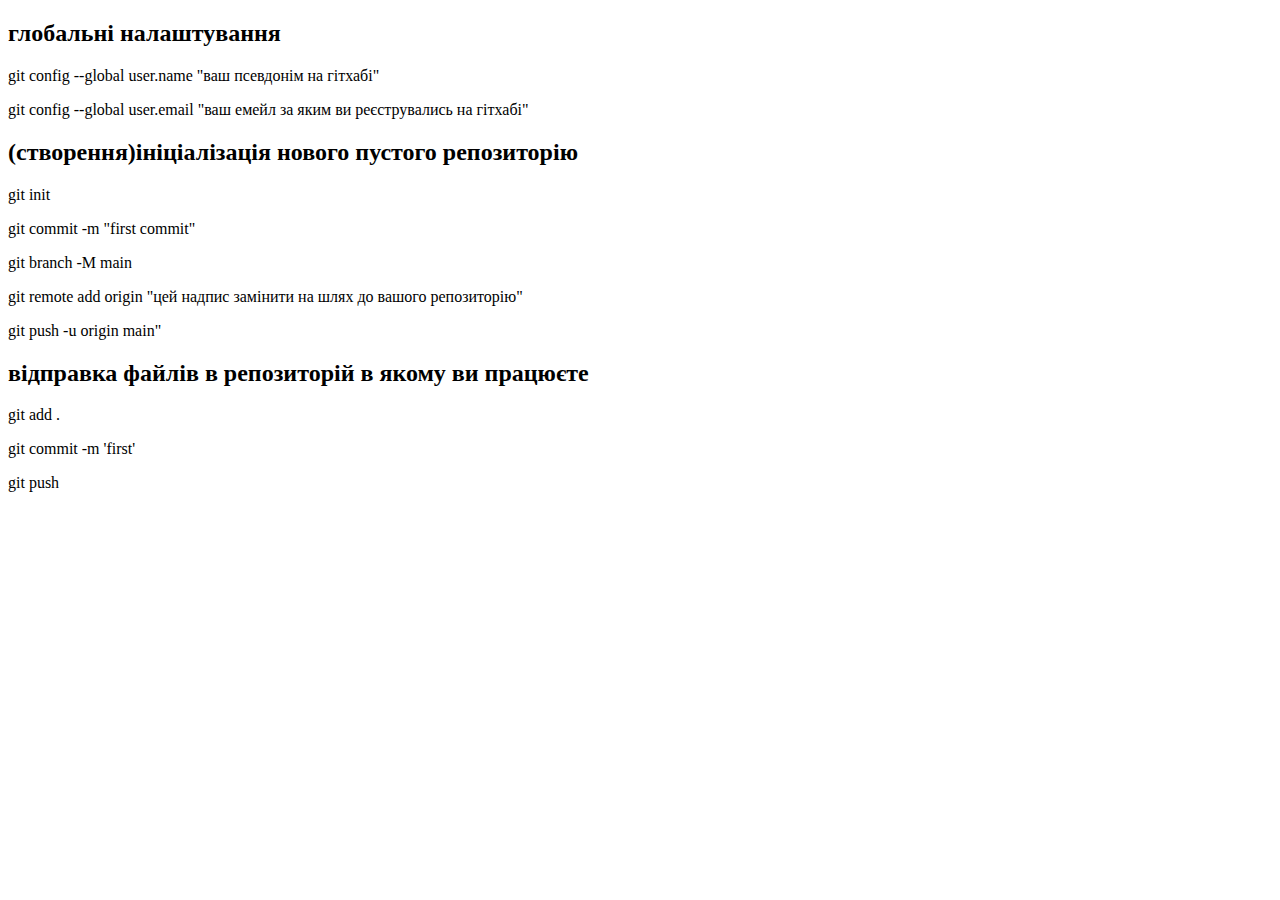
<file: htmlka.html>
<!DOCTYPE html>
<html lang="en">
  <head>
    <meta charset="UTF-8" />
    <meta http-equiv="X-UA-Compatible" content="IE=edge" />
    <meta name="viewport" content="width=device-width, initial-scale=1.0" />
    <title>Document</title>
  </head>
  <body>
    <h2>глобальні налаштування</h2>
    <p>git config --global user.name "ваш псевдонім на гітхабі"</p>
    <p>git config --global user.email "ваш емейл за яким ви реєструвались на гітхабі"</p>
    <h2>(створення)ініціалізація нового пустого репозиторію</h2>
    <p>git init</p>
    <p>git commit -m "first commit"</p>
    <p>git branch -M main</p>
    <p>git remote add origin "цей надпис замінити на шлях до вашого репозиторію"</p>
    <p>git push -u origin main"</p>
    <h2>відправка файлів в репозиторій в якому ви працюєте</h2>
    <p>git add .</p>
    <p>git commit -m 'first'</p>
    <p>git push</p>
  </body>
</html>
</file>
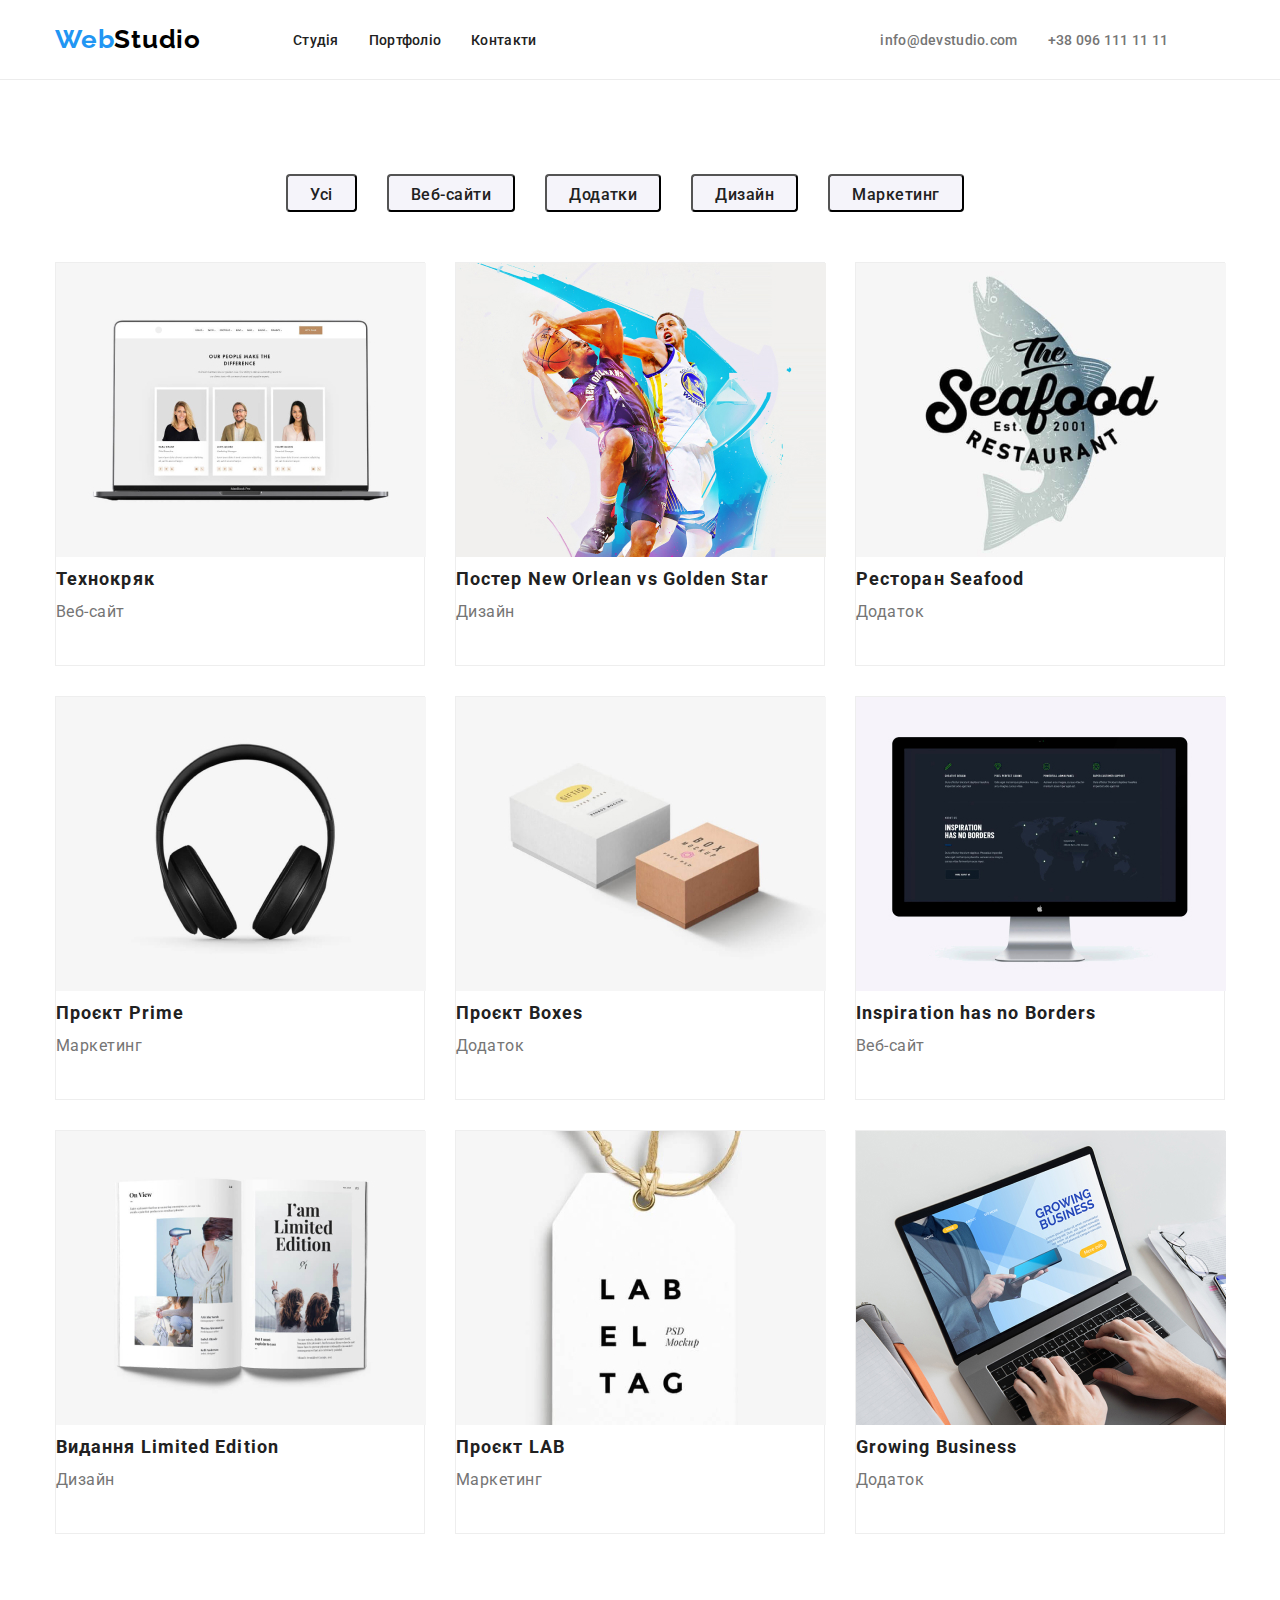
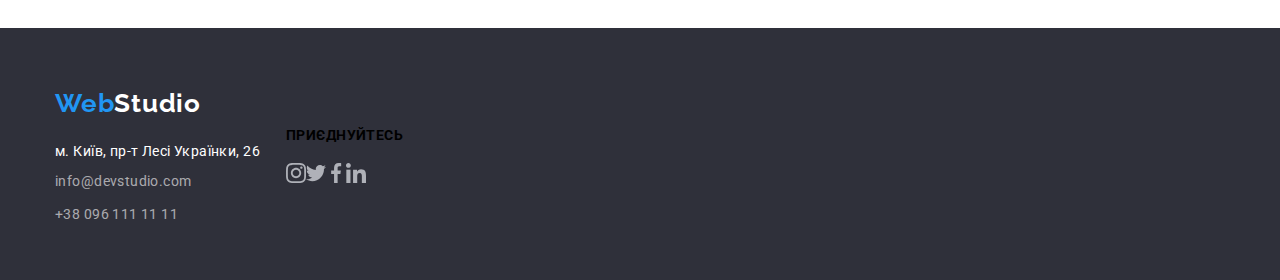
<file: index2.html>
<!DOCTYPE html>
<html lang="en">
  <head>
    <meta charset="UTF-8" />
    <meta name="viewport" content="width=device-width, initial-scale=1.0" />
    <link rel="stylesheet" href="style2.css" />
    <!-- Railway 700px -->
    <link
      href="https://fonts.googleapis.com/css2?family=Raleway:wght@700&display=swap"
      rel="stylesheet"
    />
    <!-- Roboto 400 -->
    <link href="https://fonts.googleapis.com/css2?family=Roboto&display=swap" rel="stylesheet" />
    <!-- Roboto 500 -->
    <link
      href="https://fonts.googleapis.com/css2?family=Roboto:wght@500&display=swap"
      rel="stylesheet"
    />
    <!-- Roboto 700 -->
    <link
      href="https://fonts.googleapis.com/css2?family=Roboto:wght@700&display=swap"
      rel="stylesheet"
    />
    <!-- Roboto 900 -->
    <link
      href="https://fonts.googleapis.com/css2?family=Roboto:wght@900&display=swap"
      rel="stylesheet"
    />
    <title>Семантика2</title>
  </head>
  <header>
    <section class="sectionheader">
      <h2></h2>

      <div class="container flexdivheader">
        <!-- логотип -->
        <a class="logo1header" href=""><span class="spanlogo">Web</span>Studio</a>
        <!-- блок навігації -->
        <nav class="nav">
          <!-- список навігаційних елементів -->
          <ul class="ulrow">
            <li class="ulrow-item"><a class="nav-studio ulrow-li" href="#studio">Студія</a></li>
            <li class="ulrow-item">
              <a class="nav-portfolio ulrow-li" href="#porfolio">Портфоліо</a>
            </li>
            <li class="ulrow-item"><a class="nav-contacts ulrow-li" href="#team">Контакти</a></li>
          </ul>
        </nav>
        <!-- список контактів -->
        <ul class="ulrowdet">
          <li class="lipp">
            <a class="infa" href="mailto:info@devstudio.com">info@devstudio.com</a>
          </li>
          <li class="lipp"><a class="infa" href="tel:380961111111">+38 096 111 11 11</a></li>
        </ul>
      </div>
    </section>
  </header>
  <body>
    <main>
      <section class="sectionnavbuttons">
        <div class="container">
          <h2></h2>
          <nav class="navbuttons">
            <ul class="ul-nav-buttons">
              <li>
                <button class="button marbut"><span class="text-button">Усі</span></button>
              </li>
              <li>
                <button class="button marbut"><span class="text-button">Веб-сайти</span></button>
              </li>
              <li>
                <button class="button marbut"><span class="text-button">Додатки</span></button>
              </li>
              <li>
                <button class="button marbut"><span class="text-button">Дизайн</span></button>
              </li>
              <li>
                <button class="button marbut"><span class="text-button">Маркетинг</span></button>
              </li>
            </ul>
          </nav>
        </div>
      </section>
      <section class="listachievements">
        <h2></h2>
        <div class="container griddiv">
          <li class="listachievitem">
            <img class="Imgachiev" href="" src="./images2/img11.jpg" alt="" />
            <h3 class="title">Технокряк</h3>
            <p class="titletext">Веб-сайт</p>
          </li>
          <li class="listachievitem">
            <img class="Imgachiev" href="" src="./images2/img12.jpg" alt="" />
            <h3 class="title">Постер New Orlean vs Golden Star</h3>
            <p class="titletext">Дизайн</p>
          </li>
          <li class="listachievitem">
            <img class="Imgachiev" href="" src="./images2/img13.jpg" alt="" />
            <h3 class="title">Ресторан Seafood</h3>
            <p class="titletext">Додаток</p>
          </li>
          <li class="listachievitem">
            <img class="Imgachiev" href="" src="./images2/img14.jpg" alt="" />
            <h3 class="title">Проєкт Prime</h3>
            <p class="titletext">Маркетинг</p>
          </li>
          <li class="listachievitem">
            <img class="Imgachiev" href="" src="./images2/img15.jpg" alt="" />
            <h3 class="title">Проєкт Boxes</h3>
            <p class="titletext">Додаток</p>
          </li>
          <li class="listachievitem">
            <img class="Imgachiev" href="" src="./images2/img16.jpg" alt="" />
            <h3 class="title">Inspiration has no Borders</h3>
            <p class="titletext">Веб-сайт</p>
          </li>
          <li class="listachievitem">
            <img class="Imgachiev" href="" src="./images2/img17.jpg" alt="" />
            <h3 class="title">Видання Limited Edition</h3>
            <p class="titletext">Дизайн</p>
          </li>
          <li class="listachievitem">
            <img class="Imgachiev" href="" src="./images2/img18.jpg" alt="" />
            <h3 class="title">Проєкт LAB</h3>
            <p class="titletext">Маркетинг</p>
          </li>
          <li class="listachievitem">
            <img class="Imgachiev" href="" src="./images2/img19.jpg" alt="" />
            <h3 class="title">Growing Business</h3>
            <p class="titletext">Додаток</p>
          </li>
        </div>
      </section>
    </main>
    <footer id="footer">
      <div class="container">
        <ul class="footer-section-flex">
          <li>
            <section>
              <h2></h2>
              <a class="logo2footer" href=""><span class="spanlogo">Web</span>Studio</a>
              <address class="adress">
                <p>м. Київ, пр-т Лесі Українки, 26</p>
              </address>
              <ul>
                <li class="liemailfooter">
                  <a class="emailFooter" href="mailto:info@devstudio.com">info@devstudio.com</a>
                </li>
                <li class="litelfooter">
                  <a class="telFooter" href="tel:380961111111">+38 096 111 11 11</a>
                </li>
              </ul>
            </section>
          </li>
          <li>
            <section class="footer-section2">
              <h2></h2>
              <p class="p-list2footer">приєднуйтесь</p>
              <ul class="icon-ul-footer">
                <li class="icon-li-footer">
                  <img class="icon-img" src="./images3/Iconinstagram.svg" alt="" />
                </li>
                <li class="icon-li-footer">
                  <img class="icon-img" src="./images3/Icontwitter.svg" alt="" />
                </li>
                <li class="icon-li-footer">
                  <img class="icon-img" src="./images3/Iconfacebook.svg" alt="" />
                </li>
                <li class="icon-li-footer">
                  <img class="icon-img" src="./images3/Iconlincedin.svg" alt="" />
                </li>
              </ul>
            </section>
          </li>
        </ul>
      </div>
    </footer>
  </body>
</html>
</file>
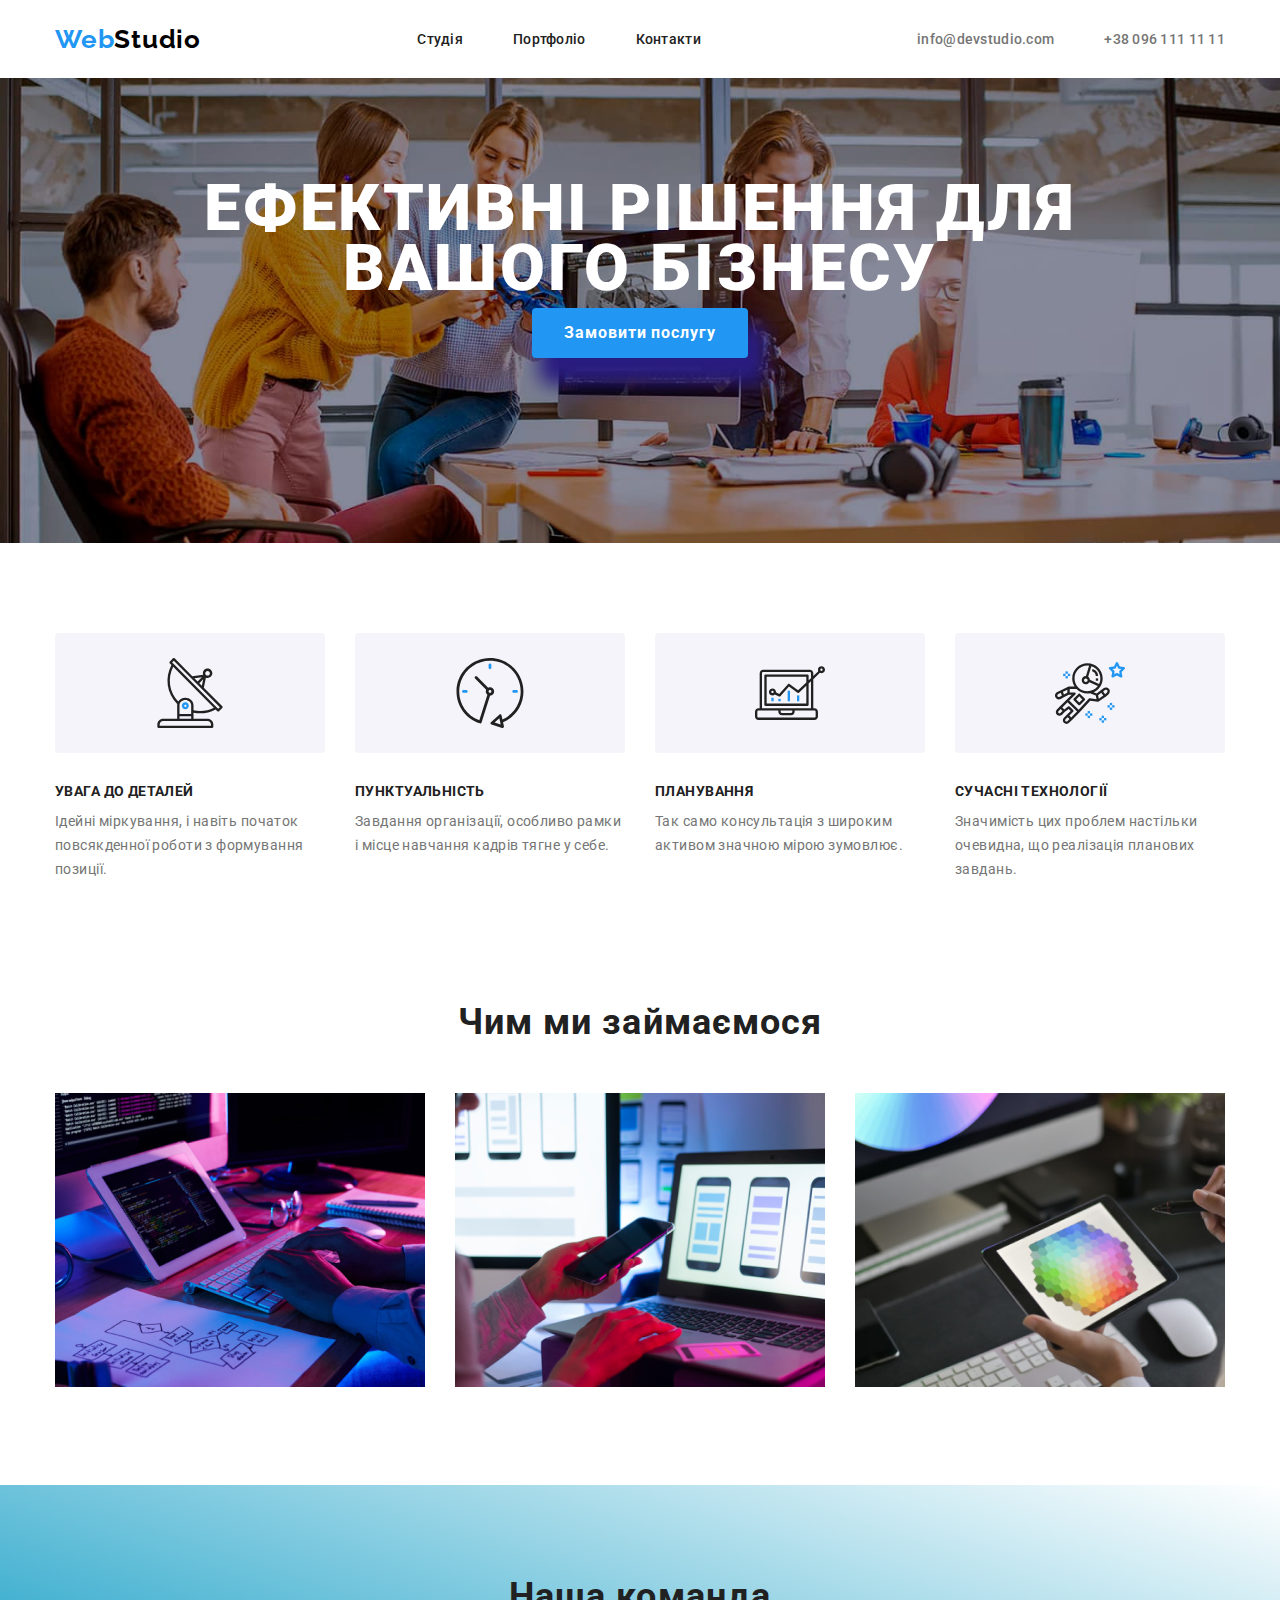
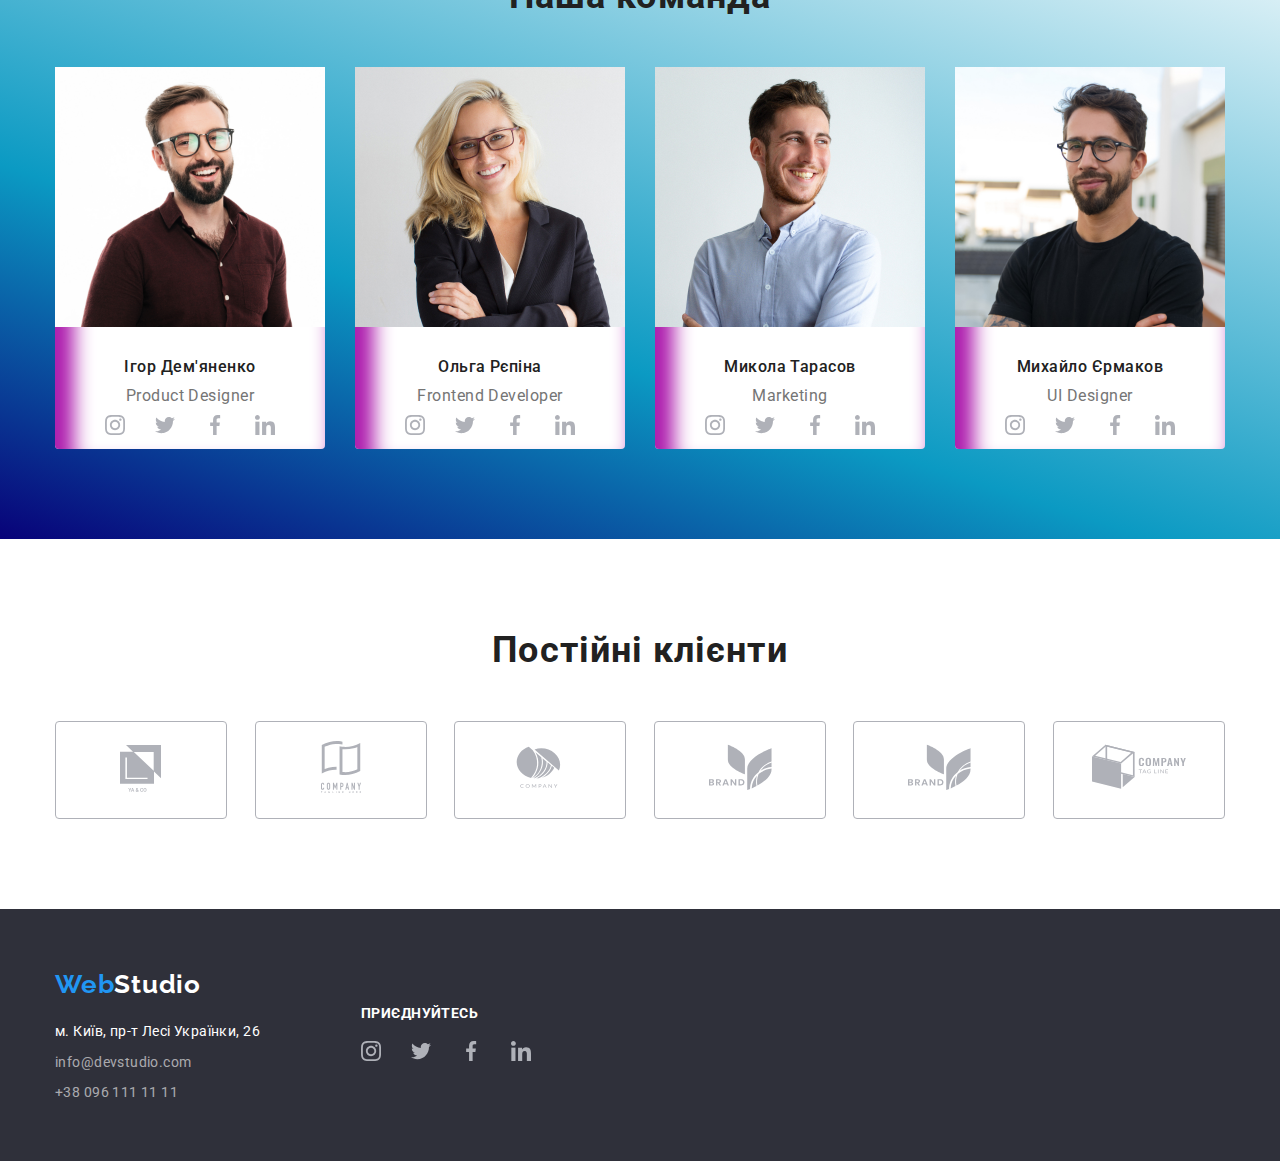
<file: index3.html>
<!DOCTYPE html>
<html lang="en">
  <head>
    <meta charset="UTF-8" />
    <meta name="viewport" content="width=device-width, initial-scale=1.0" />
    <title>Document</title>
    <!-- Railway 700px -->
    <link
      href="https://fonts.googleapis.com/css2?family=Raleway:wght@700&display=swap"
      rel="stylesheet"
    />
    <!-- Roboto 400 -->
    <link href="https://fonts.googleapis.com/css2?family=Roboto&display=swap" rel="stylesheet" />
    <!-- Roboto 500 -->
    <link
      href="https://fonts.googleapis.com/css2?family=Roboto:wght@500&display=swap"
      rel="stylesheet"
    />
    <!-- Roboto 700 -->
    <link
      href="https://fonts.googleapis.com/css2?family=Roboto:wght@700&display=swap"
      rel="stylesheet"
    />
    <!-- Roboto 900 -->
    <link
      href="https://fonts.googleapis.com/css2?family=Roboto:wght@900&display=swap"
      rel="stylesheet"
    />
    <link rel="stylesheet" href="./style3.css" />
  </head>
  <body>
    <header>
      <div class="container container-header-flex">
        <a href="" class="logo"><span class="text-logo-WEB">Web</span>Studio </a>
        <nav class="nav">
          <ul class="ul-nav">
            <li class="nav-li"><a href="">Студія</a></li>
            <li class="nav-li"><a href="./index2.html">Портфоліо</a></li>
            <li class="nav-li"><a href=""> Контакти</a></li>
          </ul>
        </nav>
        <ul class="telAndEmail-header">
          <!--переставити клас в посилання, щоб працювала зміна кольору -->
          <li class="telAndEmail-header-item tel">
            <a href="mailto:info@devstudio.com">info@devstudio.com</a>
          </li>
          <li class="telAndEmail-header-item email">
            <a href="tel:380961111111">+38 096 111 11 11</a>
          </li>
        </ul>
      </div>
    </header>
    <main>
      <section class="hero-section">
        <div class="container">
          <h2 class="h3-hero">Ефективні рішення для вашого бізнесу</h2>
          <button class="hero-button">
            <span class="hero-button-text">Замовити послугу</span>
          </button>
        </div>
      </section>
      <section class="special-section">
        <h2></h2>
        <div class="container">
          <ul class="ul-special">
            <li class="li-special antena">
              <h3 class="special-header">УВАГА ДО ДЕТАЛЕЙ</h3>
              <p class="special-text">
                Ідейні міркування, і навіть початок повсякденної роботи з формування позиції.
              </p>
            </li>
            <li class="li-special clock">
              <h3 class="special-header">ПУНКТУАЛЬНІСТЬ</h3>
              <p class="special-text">
                Завдання організації, особливо рамки і місце навчання кадрів тягне у себе.
              </p>
            </li>
            <li class="li-special computer">
              <h3 class="special-header">ПЛАНУВАННЯ</h3>
              <p class="special-text">
                Так само консультація з широким активом значною мірою зумовлює.
              </p>
            </li>
            <li class="li-special astronaut">
              <h3 class="special-header">СУЧАСНІ ТЕХНОЛОГІЇ</h3>
              <p class="special-text">
                Значимість цих проблем настільки очевидна, що реалізація планових завдань.
              </p>
            </li>
          </ul>
        </div>
      </section>
      <section class="imgs-section">
        <h2></h2>
        <div class="container">
          <h3 class="imgs-header">Чим ми займаємося</h3>
          <ul class="imgs-ul">
            <li class="imgs-li"><img src="./images3/img21.jpg" alt="" class="img1" /></li>
            <li class="imgs-li"><img src="./images3/img22.jpg" alt="" class="img2" /></li>
            <li class="imgs-li"><img src="./images3/img23.jpg" alt="" class="img3" /></li>
          </ul>
        </div>
      </section>
      <section class="team-section">
        <div class="container">
          <!-- треба зробити значки -->
          <h3 class="team-heading">Наша команда</h3>
          <ul class="team-ul">
            <li class="team-li">
              <img src="./images3/img24.jpg" alt="" class="team-img" />
              <h3 class="team-header">Ігор Дем'яненко</h3>
              <p class="p-header">Product Designer</p>
              <ul class="icon-ul">
                <li class="icon-li">
                  <img class="icon-img" src="./images3/Iconinstagram.svg" alt="" />
                </li>
                <li class="icon-li">
                  <img class="icon-img" src="./images3/Icontwitter.svg" alt="" />
                </li>
                <li class="icon-li">
                  <img class="icon-img" src="./images3/Iconfacebook.svg" alt="" />
                </li>
                <li class="icon-li">
                  <img class="icon-img" src="./images3/Iconlincedin.svg" alt="" />
                </li>
              </ul>
            </li>
            <li class="team-li">
              <img src="./images3/img25.jpg" alt="" class="team-img" />
              <h3 class="team-header">Ольга Рєпіна</h3>
              <p class="p-header">Frontend Developer</p>
              <ul class="icon-ul">
                <li class="icon-li">
                  <img class="icon-img" src="./images3/Iconinstagram.svg" alt="" />
                </li>
                <li class="icon-li">
                  <img class="icon-img" src="./images3/Icontwitter.svg" alt="" />
                </li>
                <li class="icon-li">
                  <img class="icon-img" src="./images3/Iconfacebook.svg" alt="" />
                </li>
                <li class="icon-li">
                  <img class="icon-img" src="./images3/Iconlincedin.svg" alt="" />
                </li>
              </ul>
            </li>
            <li class="team-li">
              <img src="./images3/img26.jpg" alt="" class="team-img" />
              <h3 class="team-header">Микола Тарасов</h3>
              <p class="p-header">Marketing</p>
              <ul class="icon-ul">
                <li class="icon-li">
                  <img class="icon-img" src="./images3/Iconinstagram.svg" alt="" />
                </li>
                <li class="icon-li">
                  <img class="icon-img" src="./images3/Icontwitter.svg" alt="" />
                </li>
                <li class="icon-li">
                  <img class="icon-img" src="./images3/Iconfacebook.svg" alt="" />
                </li>
                <li class="icon-li">
                  <img class="icon-img" src="./images3/Iconlincedin.svg" alt="" />
                </li>
              </ul>
            </li>
            <li class="team-li">
              <img src="./images3/img27.jpg" alt="" class="team-img" />
              <h3 class="team-header">Михайло Єрмаков</h3>
              <p class="p-header">UI Designer</p>
              <ul class="icon-ul">
                <li class="icon-li">
                  <img class="icon-img" src="./images3/Iconinstagram.svg" alt="" />
                </li>
                <li class="icon-li">
                  <img class="icon-img" src="./images3/Icontwitter.svg" alt="" />
                </li>
                <li class="icon-li">
                  <img class="icon-img" src="./images3/Iconfacebook.svg" alt="" />
                </li>
                <li class="icon-li">
                  <img class="icon-img" src="./images3/Iconlincedin.svg" alt="" />
                </li>
              </ul>
            </li>
          </ul>
        </div>
      </section>
      <section class="companies-section">
        <h2></h2>
        <div class="container">
          <h3 class="companies-header">Постійні клієнти</h3>
          <ul class="companies-ul">
            <li class="companies-li">
              <img class="companies-img" src="./companies/Logo.svg" alt="" />
            </li>
            <li class="companies-li">
              <img class="companies-img" src="./companies/Logo2.svg" alt="" />
            </li>
            <li class="companies-li">
              <img class="companies-img" src="./companies/Logo3.svg" alt="" />
            </li>
            <!--   там не вийшло в мене зробити лого компанії, яка була під hover -->
            <li class="companies-li">
              <img class="companies-img" src="./companies/Logo5.svg" alt="" />
            </li>

            <li class="companies-li">
              <img class="companies-img" src="./companies/Logo5.svg" alt="" />
            </li>
            <li class="companies-li">
              <img class="companies-img" src="./companies/Logo6.svg" alt="" />
            </li>
          </ul>
        </div>
      </section>
    </main>
    <footer>
      <div class="container container-footer">
        <div class="div-footer-1">
          <a href="" class="logo footer"><span class="text-logo-WEB">Web</span>Studio </a>
          <address class="adress"><p>м. Київ, пр-т Лесі Українки, 26</p></address>
          <ul class="telAndEmail-footer">
            <li class="telAndEmail-footer-item tel">
              <a href="mailto:info@devstudio.com">info@devstudio.com</a>
            </li>
            <li class="telAndEmail-footer-item email">
              <a href="tel:380961111111">+38 096 111 11 11</a>
            </li>
          </ul>
        </div>
        <div class="div-footer-2">
          <p class="p-list2footer">приєднуйтесь</p>
          <ul class="icon-ul-footer">
            <li class="icon-li-footer">
              <img class="icon-img" src="./images3/Iconinstagram.svg" alt="" />
            </li>
            <li class="icon-li-footer">
              <img class="icon-img" src="./images3/Icontwitter.svg" alt="" />
            </li>
            <li class="icon-li-footer">
              <img class="icon-img" src="./images3/Iconfacebook.svg" alt="" />
            </li>
            <li class="icon-li-footer">
              <img class="icon-img" src="./images3/Iconlincedin.svg" alt="" />
            </li>
          </ul>
        </div>
      </div>
    </footer>
  </body>
</html>
</file>
<file: style2.css>
* {
  box-sizing: border-box;
  margin: 0;
  padding: 0;
}
:root {
  /* Перший колір для web, другий для studio */
  --color-weblogo: #2196f3;
  --color-studiologo: #000000;
  /* щось типу заголовку */
  --color-likeheader: #212121;
  /* email та tel в header  */
  --color-telemailHeader: #757575;
  /* білий текст */
  --color-white: #ffffff;
  /* застосувалось в шрифті кноппки */
  --color-button: #2f303a;
  /* наче для email та tel footer */
  --color-telemailFooter: #ffffff99;
  /* наче для background'у midsection */
  --background-midsection: #ececec;
  /* background portfolio */
  --background-portfolio: #f5f4fa;
}
/* .nav-contacts {
  width: 64px;
  height: 16px;

  font-family: 'Roboto', sans-serif;
  font-style: normal;
  font-weight: 500;
  font-size: 14px;
  line-height: 16px;
  letter-spacing: 0.02em;

  color: var(--color-likeheader);
} */
.nav-contacts:hover {
  color: var(--color-weblogo);
}

.infa {
  font-family: 'Roboto', sans-serif;
  font-style: normal;
  font-weight: 500;
  font-size: 14px;
  line-height: 16px;
  letter-spacing: 0.02em;

  color: var(--color-telemailHeader);
}
.infa:hover {
  color: var(--color-weblogo);
}
.lipp:not(:last-child) {
  margin-right: 30px;
}

/* .nav-studio {
  width: 45px;
  height: 16px;
  font-family: 'Roboto', sans-serif;
  font-style: normal;
  font-weight: 500;
  font-size: 14px;
  line-height: 16px;
  letter-spacing: 0.02em;
  color: var(--color-likeheader);
  margin-right: 50px;
} */
.nav-studio:hover {
  color: var(--color-weblogo);
}
/* .nav-portfolio {
  width: 72px;
  height: 16px;

  font-family: 'Roboto', sans-serif;
  font-style: normal;
  font-weight: 500;
  font-size: 14px;
  line-height: 16px;
  letter-spacing: 0.02em;
  margin-right: 50px;

  color: var(--color-likeheader);
} */
.nav-portfolio:hover {
  color: var(--color-weblogo);
}
.logo1header {
  width: 145px;
  height: 31px;

  font-family: 'Raleway', sans-serif;
  font-style: normal;
  font-weight: 700;
  font-size: 26px;
  line-height: 31px;
  color: var(--color-studiologo);

  /* identical to box height */

  letter-spacing: 0.03em;
  margin-right: 93px;
}
.spanlogo {
  color: var(--color-weblogo);
}
.ulrow {
  display: flex;
  margin-right: 344px;
  align-items: center;
}
.ulrow-item:not(:last-child) {
  margin-right: 30px;
}
.ulrow-li {
  font-family: 'Roboto', sans-serif;
  font-style: normal;
  font-weight: 500;
  font-size: 14px;
  line-height: 16px;
  letter-spacing: 0.02em;

  color: var(--color-likeheader);
}
.ulrowdet {
  display: flex;
  align-items: center;
}
.flexdivheader {
  display: flex;
  align-items: center;
}
.nav {
  display: flex;
}
.navbuttons {
  margin-bottom: 50px;
}
#team {
  background: var(--background-portfolio);
  padding-top: 94px;
  padding-bottom: 94px;
}

.liemailfooter {
  margin-bottom: 9px;
}
.emailFooter {
  width: 136px;
  height: 21px;

  font-family: 'Roboto', sans-serif;
  font-style: normal;
  font-weight: 400;
  font-size: 14px;
  line-height: 24px;
  margin-bottom: 9px;

  /* or 171% */

  letter-spacing: 0.03em;

  color: var(--color-telemailFooter);
}
.telFooter {
  width: 231px;
  height: 21px;

  font-family: 'Roboto', sans-serif;
  font-style: normal;
  font-weight: 400;
  font-size: 14px;
  line-height: 24px;

  /* or 171% */

  letter-spacing: 0.03em;

  color: var(--color-telemailFooter);
}
.liemailfooter {
  margin-bottom: 9px;
}
.sectionheader {
  background-color: var(--color-white);

  height: 80px;
  padding-top: 24px;
  padding-bottom: 25px;
  margin-bottom: 94px;
  border-bottom: 1px solid #ececec;
}

.adress {
  width: 231px;
  height: 21px;

  font-family: 'Roboto', sans-serif;
  font-style: normal;
  font-weight: 400;
  font-size: 14px;
  line-height: 24px;
  display: block;
  margin-bottom: 9px;
  /* or 171% */

  letter-spacing: 0.03em;

  color: var(--color-white);
}

html {
  scroll-behavior: smooth;
}
a {
  text-decoration: none;
}
ul,
ol,
li {
  list-style: none;
}
.container {
  max-width: 1200px;
  padding: 0 15px;
  margin: 0 auto;
}
.logo2footer {
  width: 145px;
  height: 31px;

  font-family: 'Raleway', sans-serif;
  font-style: normal;
  font-weight: 700;
  font-size: 26px;
  line-height: 31px;

  /* identical to box height */

  letter-spacing: 0.03em;
  color: var(--color-white);
  margin-bottom: 20px;
  display: block;
}
#footer {
  height: 252px;
  background: var(--color-button);
  padding-top: 60px;
  padding-bottom: 60px;
}
.Imgachieve {
  width: 370px;
  height: 294px;
}
.button {
  height: 38px;
  border-radius: 4px;
  background: #f5f4fa;
  padding: 6px 22px;
}

.text-button {
  color: #212121;
  text-align: center;
  font-size: 16px;
  font-family: Roboto;
  font-style: normal;
  font-weight: 500;
  line-height: 26px;
  letter-spacing: 0.48px;
}

button:hover {
  border-radius: 4px;
  background: #2196f3;
  /* shadow-middle */
  box-shadow: 0px 2px 2px 0px rgba(0, 0, 0, 0.12), 0px 1px 2px 0px rgba(0, 0, 0, 0.08),
    0px 3px 1px 0px rgba(0, 0, 0, 0.1);
  color: #fff;
}
ul,
li,
ol {
  list-style: none;
}

button:hover span {
  color: #fff;
}

.listachievements {
  margin-bottom: 94px;
}
.Imgachiev {
  width: 370px;
  height: 294px;
}
.title {
  display: flex;
  width: 322px;
  flex-direction: column;
  flex-shrink: 0;
  color: #212121;
  font-size: 18px;
  font-family: Roboto;
  font-style: normal;
  font-weight: 700;
  line-height: 36px;
  letter-spacing: 1.08px;
}
.titletext {
  display: flex;
  width: 322px;
  flex-direction: column;
  flex-shrink: 0;
  color: #757575;
  font-size: 16px;
  font-family: Roboto;
  font-style: normal;
  font-weight: 400;
  line-height: 30px;
  letter-spacing: 0.48px;
}
.listachievitem {
  width: 370px;
  height: 404px;
  border: 1px solid #eee;
  background: #fff;
}
.navbuttons {
  display: flex;
  justify-content: center;
}
/* дивно, що не спрацювало */
.ul-nav-buttons {
  display: flex;
}
/* видалити цей код, і буде дивно, питання */
/* ul {
  display: flex;
} */
.marbut {
  margin-right: 30px;
}
.griddiv {
  display: grid;
  grid-template-columns: repeat(3, 1fr);
  grid-column-gap: 30px;
  grid-row-gap: 30px;
}
.footer-section-flex {
  display: flex;
  align-items: center;
}
.footer-li:not(:last-child) {
  margin-right: 70px;
}
.p-list2footer {
  color: var(--background-color);
  font-family: 'Roboto', sans-serif;
  font-size: 14px;
  font-style: normal;
  font-weight: 700;
  line-height: normal;
  letter-spacing: 0.42px;
  text-transform: uppercase;
  margin-bottom: 20px;
}
.icon-ul-footer {
  display: flex;
}
</file>
<file: style3.css>
:root {
  --color-hover: #2196f3;
  --color-logo: #000;
  --background-color: #fff;
  --color-text1: #212121;
  --color-text2: #757575;
  --color-background-another: #f5f4fa;
  --border-color: #afb1b8;
  --background-footer: #2f303a;
  --rgba: rgba(255, 255, 255, 0.6);
}
* {
  margin: 0;
  padding: 0;
  border: 0;
  box-sizing: border-box;
}

a {
  text-decoration: none;
  color: inherit; /*колір занести в клас елемента*/
  /* щоб занести колір в тег "а", можна зробити через inherit, або дати клас саме тегу а, а потім тому класу дати колір */
}

ul,
ol,
li {
  list-style: none;
}
.container {
  max-width: 1200px;
  padding: 0 15px;
  margin: 0 auto;
}
.logo {
  color: var(--color-logo);
  font-family: 'Raleway', sans-serif;
  font-size: 26px;
  font-style: normal;
  font-weight: 700;
  line-height: normal;
  letter-spacing: 0.78px;
}
.footer {
  color: var(--background-color);
}
.text-logo-WEB {
  color: var(--color-hover);
}
header {
  padding: 24px 0px;
  background: var(--background-color);
}
.container-header-flex {
  display: flex;
  align-items: center;
  justify-content: space-between;
}
.telAndEmail-header {
  display: flex;
  align-items: center;
}
.ul-nav {
  display: flex;
  align-items: center;
}
.nav-li {
  color: var(--color-text1);
  font-family: 'Roboto', sans-serif;
  font-size: 14px;
  font-style: normal;
  font-weight: 500;
  line-height: normal;
  letter-spacing: 0.28px;
}
.nav-li:hover {
  color: var(--color-hover);
}
.nav-li:not(:last-child) {
  margin-right: 50px;
}
.telAndEmail-header-item:hover {
  color: var(--color-hover);
}
.telAndEmail-header-item:not(:last-child) {
  margin-right: 50px;
}
.telAndEmail-header-item {
  color: var(--color-text2);
  font-family: 'Roboto', sans-serif;
  font-size: 14px;
  font-style: normal;
  font-weight: 500;
  line-height: normal;
  letter-spacing: 0.28px;
}

.hero-section {
  padding: 200px 0px;
  background-image: url(./images3/img20.jpg);
  background-position: center;
  background-size: cover;
  background-repeat: no-repeat;
  padding-top: 100px;
  padding-bottom: 185px;
}
.h3-hero {
  color: var(--background-color);
  text-align: center;
  font-family: 'Roboto', sans-serif;
  font-size: 65px;
  font-style: normal;
  font-weight: 900;
  line-height: 60px;
  letter-spacing: 2.64px;
  text-transform: uppercase;
  margin-bottom: 10px;
}
.hero-button {
  width: 216px;
  height: 50px;
  flex-shrink: 0;
  border-radius: 4px;
  background: var(--color-hover);
  box-shadow: 13px 21px 19px 6px rgba(41, 28, 128, 1);
  display: block;
  margin: 0 auto;
}
.hero-button-text {
  color: var(--background-color);
  text-align: center;
  font-family: 'Roboto', sans-serif;
  font-size: 16px;
  font-style: normal;
  font-weight: 700;
  line-height: 30px;
  letter-spacing: 0.96px;
}
/* звідси */
.special-section {
  padding-top: 90px;
  padding-bottom: 120px;
}
.ul-special {
  display: flex;
}
/* до сюди, трохи не зрозумів як працює */
.li-special::before {
  content: '';
  display: block;

  width: 270px;
  height: 120px;

  background-position: center;
  background-repeat: no-repeat;

  border-radius: 4px;
  background-color: var(--color-background-another);
  margin-bottom: 30px;
}
.li-special:not(:last-child) {
  margin-right: 30px;
}
.special-header {
  color: #212121;
  font-family: 'Roboto', sans-serif;
  font-size: 14px;
  font-style: normal;
  font-weight: 700;
  line-height: normal;
  letter-spacing: 0.42px;
  text-transform: uppercase;
  margin-bottom: 10px;
}
.special-text {
  width: 270px;
  height: 72px;
  flex-shrink: 0;

  color: var(--color-text2);
  font-family: 'Roboto', sans-serif;
  font-size: 14px;
  font-style: normal;
  font-weight: 400;
  line-height: 24px;
  letter-spacing: 0.42px;
}
.antena::before {
  content: '';
  background-image: url(./images3/antenna.svg);
}
.clock::before {
  content: '';
  background-image: url(./images3/clock.svg);
}
.computer::before {
  content: '';
  background-image: url(./images3/diagram.svg);
}
.astronaut::before {
  content: '';
  background-image: url(./images3/astronaut.svg);
}
.imgs-section {
  padding-bottom: 94px;
}
.imgs-header {
  color: var(--color-text1);
  text-align: center;
  font-family: 'Roboto', sans-serif;
  font-size: 36px;
  font-style: normal;
  font-weight: 700;
  line-height: normal;
  letter-spacing: 1.08px;
  margin-bottom: 50px;
}
.imgs-ul {
  display: flex;
  justify-content: space-between;
}
.team-li {
  width: 270px;

  flex-shrink: 0;
  border-radius: 0px 0px 4px 4px;
  background: var(--background-color);
  /* на картинку не заходить */
  box-shadow: inset 13px 21px 19px 6px rgba(173, 28, 173, 1);
}
.team-header {
  color: var(--color-text1);
  text-align: center;
  font-family: 'Roboto', sans-serif;
  font-size: 16px;
  font-style: normal;
  font-weight: 500;
  line-height: normal;
  letter-spacing: 0.48px;
  margin-bottom: 10px;
}
.p-header {
  color: var(--color-text2);
  text-align: center;
  font-family: 'Roboto', sans-serif;
  font-size: 16px;
  font-style: normal;
  font-weight: 400;
  line-height: normal;
  letter-spacing: 0.48px;
  margin-bottom: 10px;
}
/* чи краще зробити через background */
.team-img {
  display: block;
  width: 270px;
  height: 260px;
  flex-shrink: 0;
  margin: 0 auto;
  margin-bottom: 30px;
  /* background: url(<path-to-image>), lightgray -86.437px -3.457px / 196.208% 136.002% no-repeat; */
}
.team-ul {
  display: flex;
  justify-content: space-between;
}
.team-heading {
  color: var(--color-text1);
  text-align: center;
  font-family: 'Roboto', sans-serif;
  font-size: 36px;
  font-style: normal;
  font-weight: 700;
  line-height: normal;
  letter-spacing: 1.08px;
  margin-bottom: 50px;
}
.team-section {
  padding: 90px 0px;
  background: rgb(8, 2, 121);
  background: linear-gradient(
    18deg,
    rgba(8, 2, 121, 1) 0%,
    rgba(11, 154, 195, 1) 35%,
    rgba(255, 255, 255, 1) 100%
  );
}
.companies-header {
  color: var(--color-text1);
  text-align: center;
  font-family: 'Roboto', sans-serif;
  font-size: 36px;
  font-style: normal;
  font-weight: 700;
  line-height: normal;
  letter-spacing: 1.08px;
  margin-bottom: 50px;
}
.companies-section {
  padding: 90px 0px;
}
.companies-ul {
  display: flex;
  justify-content: space-between;
}
.companies-li {
  border-radius: 4px;
  border: 1px solid var(--border-color);
}
.companies-img {
  padding: 16px 32px;
}

.icon-ul {
  display: flex;

  justify-content: center;
  padding-bottom: 10px;
}
footer {
  padding: 60px 0px;
  background: #2f303a;
  /* display: flex; */
}
.container-footer {
  display: flex;
  align-items: center;
}
.div-footer-1 {
  margin-right: 75px;
}
.adress {
  width: 231px;
  height: 21px;
  flex-shrink: 0;
  color: var(--background-color);
  font-family: 'Roboto', sans-serif;
  font-size: 14px;
  font-style: normal;
  font-weight: 400;
  line-height: 24px;
  letter-spacing: 0.42px;
  margin-bottom: 10px;
  margin-top: 20px;
}
.telAndEmail-footer-item {
  height: 21px;
  flex-shrink: 0;
  /* що з цим зробити, щоб занести у root */
  color: var(--rgba);
  font-family: 'Roboto', sans-serif;
  font-size: 14px;
  font-style: normal;
  font-weight: 400;
  line-height: 24px;
  letter-spacing: 0.42px;
}
.telAndEmail-footer-item:not(:last-child) {
  margin-bottom: 9px;
}
.icon-ul-footer {
  display: flex;
}
/* дивно,що коли не зробив список, а зразу дав флекс футеру, то все центрувалось */
.footer-section-flex {
  display: flex;
  align-items: center;
}

.p-list2footer {
  color: var(--background-color);
  font-family: 'Roboto', sans-serif;
  font-size: 14px;
  font-style: normal;
  font-weight: 700;
  line-height: normal;
  letter-spacing: 0.42px;
  text-transform: uppercase;
  margin-bottom: 20px;
}
.footer-li:not(:last-child) {
  margin-right: 70px;
}

.icon-li-footer:not(:last-child) {
  margin-right: 30px;
}
.icon-li:not(:last-child) {
  margin-right: 30px;
}
</file>
